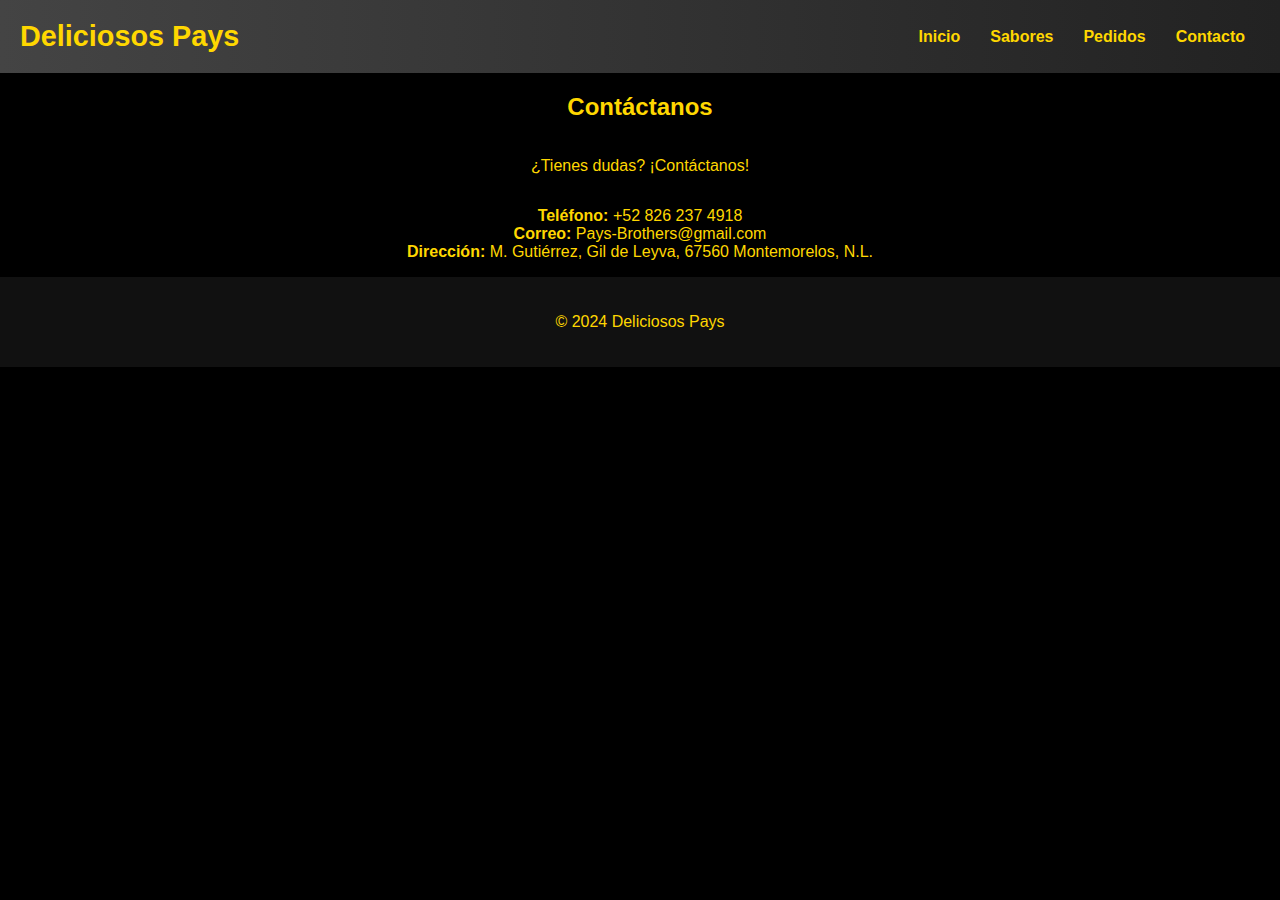
<file: contacto.html>
<!DOCTYPE html>
<html lang="es">
<head>
    <meta charset="UTF-8">
    <meta name="viewport" content="width=device-width, initial-scale=1.0">
    <title>Contacto | Deliciosos Pays</title>
    <link rel="stylesheet" href="estilo.css">
    <style>
        main {
            text-align: center; /* Centra el texto */
            display: flex;
            flex-direction: column;
            align-items: center; /* Centra todo horizontalmente */
            justify-content: center; /* Centra verticalmente si es necesario */
        }
        main ul {
            list-style: none; /* Elimina los estilos de lista */
            padding: 0;
        }
    </style>
</head>
<body>
    <header>
        <h1>Deliciosos Pays</h1>
        <nav>
            <ul>
                <li><a href="index.html">Inicio</a></li>
                <li><a href="sabores.html">Sabores</a></li>
                <li><a href="pedidos.html">Pedidos</a></li>
                <li><a href="contacto.html">Contacto</a></li>
            </ul>
        </nav>
    </header>
    <main>
        <h2>Contáctanos</h2>
        <p>¿Tienes dudas? ¡Contáctanos!</p>
        <ul>
            <li><strong>Teléfono:</strong> +52 826 237 4918</li>
            <li><strong>Correo:</strong> Pays-Brothers@gmail.com</li>
            <li><strong>Dirección:</strong> M. Gutiérrez, Gil de Leyva, 67560 Montemorelos, N.L.</li>
        </ul>
    </main>
    <footer>
        <p>&copy; 2024 Deliciosos Pays</p>
    </footer>
</body>
</html>
</file>
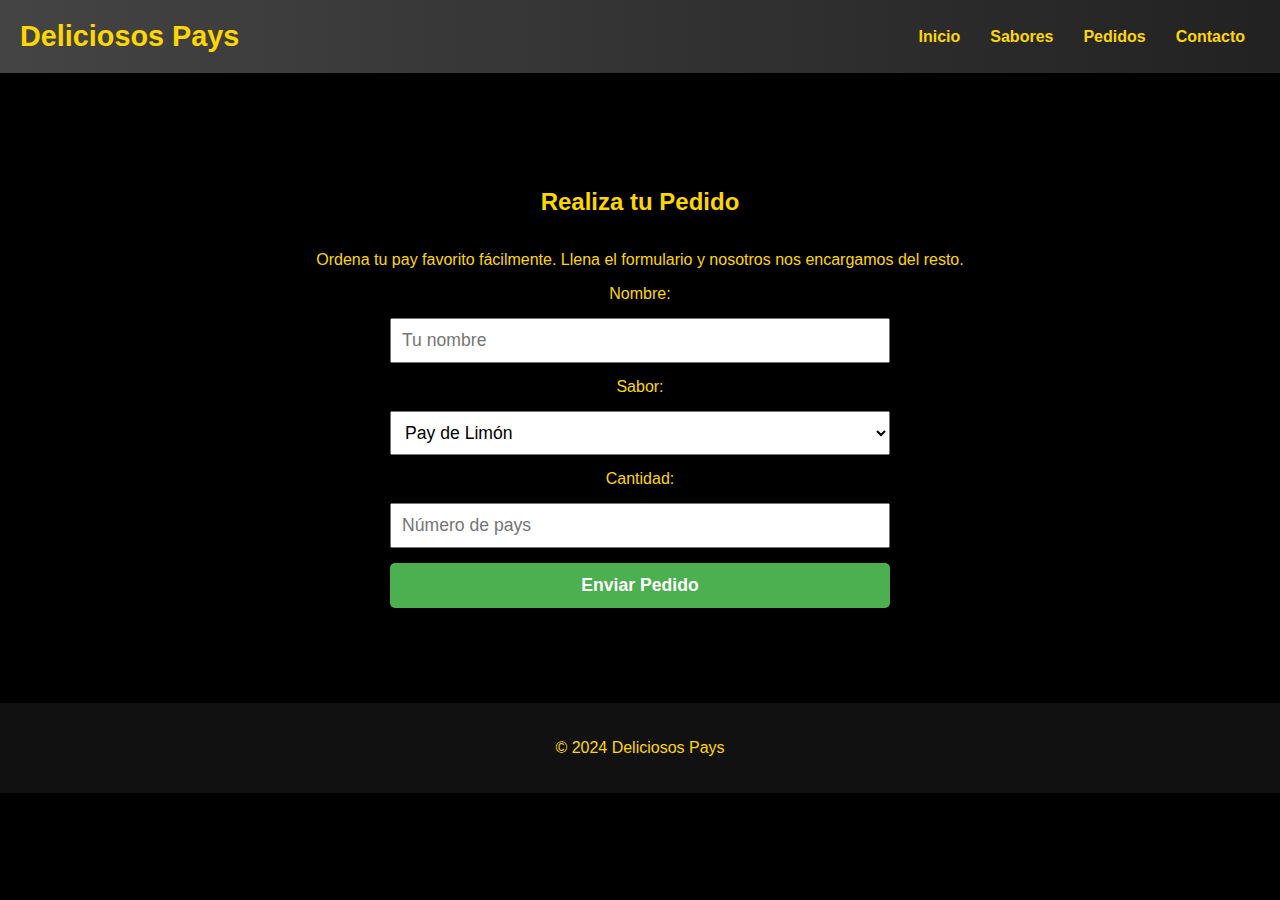
<file: pedidos.html>
<!DOCTYPE html>
<html lang="es">
<head>
    <meta charset="UTF-8">
    <meta name="viewport" content="width=device-width, initial-scale=1.0">
    <title>Pedidos | Deliciosos Pays</title>
    <link rel="stylesheet" href="estilo.css">
    <style>
        /* Estilo mínimo para centrar el contenido y ajustar el tamaño del formulario */
        main {
            display: flex;
            justify-content: center;
            align-items: center;
            flex-direction: column;
            text-align: center;
            min-height: 70vh; /* Centrado vertical */
        }

        form {
            display: flex;
            flex-direction: column;
            align-items: center;
            gap: 15px; /* Espacio entre elementos */
            width: 100%;
            max-width: 500px; /* Aumenté el tamaño máximo */
        }

        input, select, button {
            width: 100%; /* Ajusta al tamaño del formulario */
            box-sizing: border-box; /* Incluye padding y borde */
            font-size: 1.1rem; /* Aumenta el tamaño del texto */
            padding: 10px; /* Añade espacio interno */
        }

        button {
            cursor: pointer;
            background-color: #4CAF50;
            color: white;
            border: none;
            border-radius: 5px;
            font-weight: bold;
            padding: 12px; /* Botón más grande */
            transition: background-color 0.3s ease;
        }

        button:hover {
            background-color: #45a049;
        }
    </style>
</head>
<body>
    <header>
        <h1>Deliciosos Pays</h1>
        <nav>
            <ul>
                <li><a href="index.html">Inicio</a></li>
                <li><a href="sabores.html">Sabores</a></li>
                <li><a href="pedidos.html">Pedidos</a></li>
                <li><a href="contacto.html">Contacto</a></li>
            </ul>
        </nav>
    </header>

    <main>
        <h2>Realiza tu Pedido</h2>
        <p>Ordena tu pay favorito fácilmente. Llena el formulario y nosotros nos encargamos del resto.</p>
        <form action="#" method="post">
            <label for="nombre">Nombre:</label>
            <input type="text" id="nombre" name="nombre" placeholder="Tu nombre" required>
            
            <label for="sabor">Sabor:</label>
            <select id="sabor" name="sabor">
                <option>Pay de Limón</option>
                <option>Pay de Chocolate</option>
                <option>Pay de Fresa</option>
                <option>Pay de Mango</option>
                <option>Pay de Queso</option>
                <option>Pay de Zarzamora</option>
                <option>Pay de Manzana</option>
                <option>Pay de Piña</option>
                <option>Pay de Coco</option>
                <option>Pay de Durazno</option>
                <option>Pay de Nuez</option>
                <option>Pay de Platano</option>
                <option>Pay de Almendra</option>
                <option>Pay de Cafe</option>
                <option>Pay de Frutos Rojos</option>
            </select>

            <label for="cantidad">Cantidad:</label>
            <input type="number" id="cantidad" name="cantidad" min="1" placeholder="Número de pays" required>
            
            <button type="submit">Enviar Pedido</button>
        </form>
    </main>

    <footer>
        <p>&copy; 2024 Deliciosos Pays</p>
    </footer>
</body>
</html>
</file>
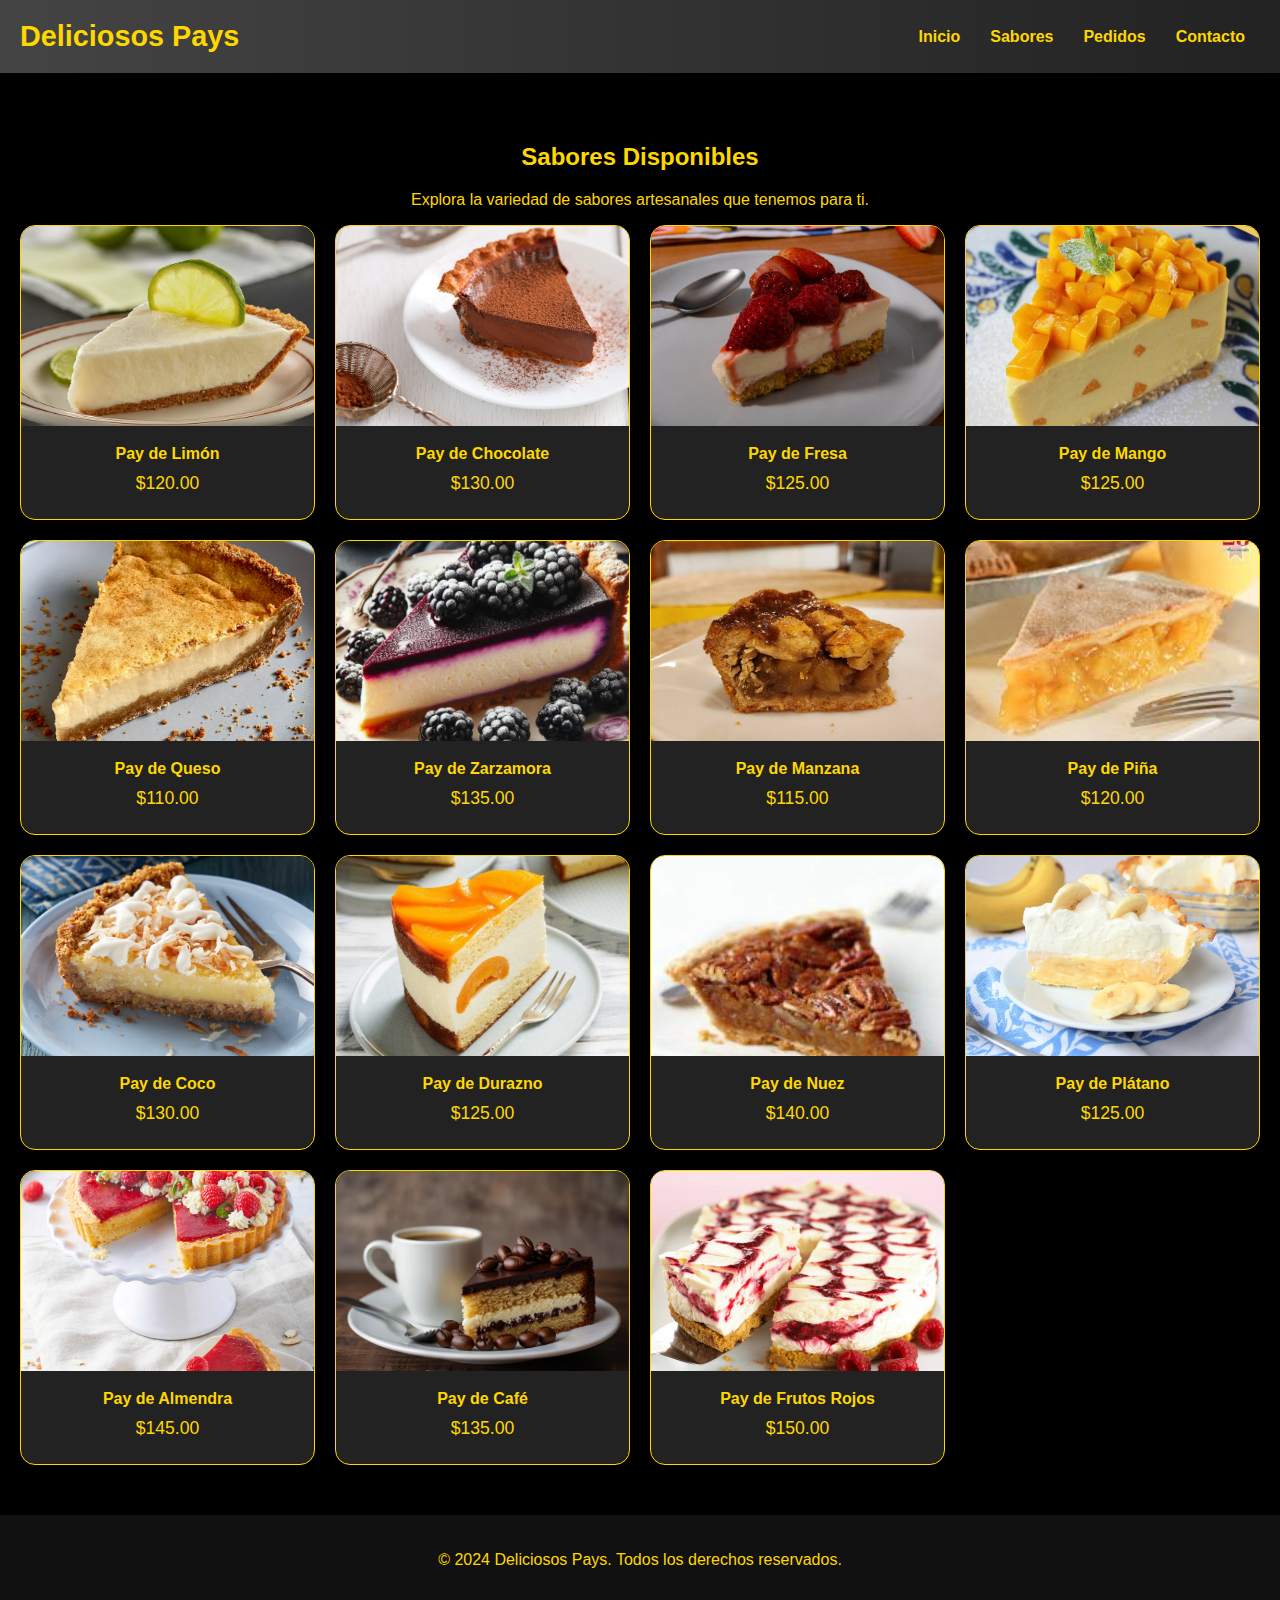
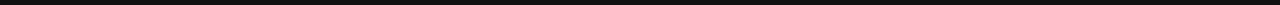
<file: sabores.html>
<!DOCTYPE html>
<html lang="es">
<head>
    <meta charset="UTF-8">
    <meta name="viewport" content="width=device-width, initial-scale=1.0">
    <title>Sabores | Deliciosos Pays</title>
    <link rel="stylesheet" href="estilo.css">
</head>
<body>
    <header>
        <h1>Deliciosos Pays</h1>
        <nav>
            <ul>
                <li><a href="index.html">Inicio</a></li>
                <li><a href="sabores.html">Sabores</a></li>
                <li><a href="pedidos.html">Pedidos</a></li>
                <li><a href="contacto.html">Contacto</a></li>
            </ul>
        </nav>
    </header>

    <main>
        <section class="sabores">
            <h2>Sabores Disponibles</h2>
            <p>Explora la variedad de sabores artesanales que tenemos para ti.</p>
            <div class="grid">
                <!-- Pay de Limón -->
                <div class="item">
                    <img src="limon.jpg" alt="Pay de Limón">
                    <div class="content">
                        <h4>Pay de Limón</h4>
                        <p>$120.00</p>
                    </div>
                </div>
                <!-- Pay de Chocolate -->
                <div class="item">
                    <img src="chocolate.jpg" alt="Pay de Chocolate">
                    <div class="content">
                        <h4>Pay de Chocolate</h4>
                        <p>$130.00</p>
                    </div>
                </div>
                <!-- Pay de Fresa -->
                <div class="item">
                    <img src="fresa.jpg" alt="Pay de Fresa">
                    <div class="content">
                        <h4>Pay de Fresa</h4>
                        <p>$125.00</p>
                    </div>
                </div>
                <!-- Pay de Mango -->
                <div class="item">
                    <img src="mango.jpg" alt="Pay de Mango">
                    <div class="content">
                        <h4>Pay de Mango</h4>
                        <p>$125.00</p>
                    </div>
                </div>
                <!-- Pay de Queso -->
                <div class="item">
                    <img src="queso.jpg" alt="Pay de Queso">
                    <div class="content">
                        <h4>Pay de Queso</h4>
                        <p>$110.00</p>
                    </div>
                </div>
                <!-- Pay de Zarzamora -->
                <div class="item">
                    <img src="zarzamora.jpg" alt="Pay de Zarzamora">
                    <div class="content">
                        <h4>Pay de Zarzamora</h4>
                        <p>$135.00</p>
                    </div>
                </div>
                <!-- Pay de Manzana -->
                <div class="item">
                    <img src="manzana.jpg" alt="Pay de Manzana">
                    <div class="content">
                        <h4>Pay de Manzana</h4>
                        <p>$115.00</p>
                    </div>
                </div>
                <!-- Pay de Piña -->
                <div class="item">
                    <img src="piina.jpg" alt="Pay de Piña">
                    <div class="content">
                        <h4>Pay de Piña</h4>
                        <p>$120.00</p>
                    </div>
                </div>
                <!-- Pay de Coco -->
                <div class="item">
                    <img src="coco.jpg" alt="Pay de Coco">
                    <div class="content">
                        <h4>Pay de Coco</h4>
                        <p>$130.00</p>
                    </div>
                </div>
                <!-- Pay de Durazno -->
                <div class="item">
                    <img src="durazno.jpg" alt="Pay de Durazno">
                    <div class="content">
                        <h4>Pay de Durazno</h4>
                        <p>$125.00</p>
                    </div>
                </div>
                <!-- Pay de Nuez -->
                <div class="item">
                    <img src="nuez.jpg" alt="Pay de Nuez">
                    <div class="content">
                        <h4>Pay de Nuez</h4>
                        <p>$140.00</p>
                    </div>
                </div>
                <!-- Pay de Plátano -->
                <div class="item">
                    <img src="platano.jpg" alt="Pay de Plátano">
                    <div class="content">
                        <h4>Pay de Plátano</h4>
                        <p>$125.00</p>
                    </div>
                </div>
                <!-- Pay de Almendra -->
                <div class="item">
                    <img src="almendra.jpg" alt="Pay de Almendra">
                    <div class="content">
                        <h4>Pay de Almendra</h4>
                        <p>$145.00</p>
                    </div>
                </div>
                <!-- Pay de Café -->
                <div class="item">
                    <img src="cafe.jpg" alt="Pay de Café">
                    <div class="content">
                        <h4>Pay de Café</h4>
                        <p>$135.00</p>
                    </div>
                </div>
                <!-- Pay de Frutos Rojos -->
                <div class="item">
                    <img src="frutosrojos.jpg" alt="Pay de Frutos Rojos">
                    <div class="content">
                        <h4>Pay de Frutos Rojos</h4>
                        <p>$150.00</p>
                    </div>
                </div>
            </div>
        </section>
    </main>

    <footer>
        <p>&copy; 2024 Deliciosos Pays. Todos los derechos reservados.</p>
    </footer>
</body>
</html>
</file>
<file: estilo.css>
body {
    font-family: 'Poppins', sans-serif;
    margin: 0;
    padding: 0;
    color: #FFD700;
    background: #000000;
}
header {
    background: linear-gradient(90deg, #444444, #222222);
    padding: 20px;
    display: flex;
    justify-content: space-between;
    align-items: center;
    color: #FFD700;
    box-shadow: 0 4px 8px rgba(0, 0, 0, 0.2);
}
header h1 {
    margin: 0;
    font-size: 1.8rem;
}
nav ul {
    list-style: none;
    margin: 0;
    padding: 0;
    display: flex;
}
nav ul li {
    margin: 0 15px;
}
nav ul li a {
    color: #FFD700;
    text-decoration: none;
    font-weight: bold;
    transition: color 0.3s ease;
}
nav ul li a:hover {
    color: #FFA500;
}
.hero {
    text-align: center;
    background: url('pay.jpg') no-repeat center center/cover;
    color: #FFD700;
    padding: 120px 20px;
    position: relative;
    overflow: hidden;
}
.hero::after {
    content: '';
    position: absolute;
    top: 0;
    left: 0;
    width: 100%;
    height: 100%;
    background: rgba(0, 0, 0, 0.6);
    z-index: 1;
}
.hero h2, .hero p, .hero button {
    position: relative;
    z-index: 2;
}
.hero h2 {
    font-size: 3rem;
    margin: 0;
}
.hero p {
    font-size: 1.2rem;
    margin: 20px 0;
}
.hero button {
    background: #FFA500;
    color: #000000;
    border: none;
    padding: 10px 20px;
    font-size: 1rem;
    cursor: pointer;
    border-radius: 5px;
    box-shadow: 0 4px 6px rgba(0, 0, 0, 0.1);
}
.hero button:hover {
    background: #FFD700;
}
.sabores {
    padding: 50px 20px;
    text-align: center;
}
.sabores h3 {
    font-size: 2.5rem;
    margin-bottom: 30px;
    color: #FFD700;
}
.sabores .grid {
    display: grid;
    grid-template-columns: repeat(auto-fit, minmax(250px, 1fr));
    gap: 20px;
}
.sabores .grid .item {
    border: 1px solid #FFD700;
    border-radius: 15px;
    overflow: hidden;
    box-shadow: 0 4px 6px rgba(0, 0, 0, 0.1);
    background: #222222;
    transition: transform 0.3s ease, box-shadow 0.3s ease;
}
.sabores .grid .item:hover {
    transform: translateY(-10px);
    box-shadow: 0 8px 12px rgba(0, 0, 0, 0.2);
}
.sabores .grid img {
    width: 100%;
    height: 200px;
    object-fit: cover;
}
.sabores .grid .content {
    padding: 15px;
}
.sabores .grid .content h4 {
    margin: 0 0 10px;
    color: #FFD700;
}
.sabores .grid .content p {
    font-size: 1.1rem;
    color: #FFD700;
    margin: 0 0 10px;
}
.sabores .grid .content button {
    background: #FFA500;
    color: #000000;
    border: none;
    padding: 10px 15px;
    cursor: pointer;
    border-radius: 5px;
    font-weight: bold;
}
.sabores .grid .content button:hover {
    background: #FFD700;
}
.info-extra {
    background: #333333;
    color: #FFD700;
    padding: 50px 20px;
    text-align: center;
}
.info-extra h4 {
    font-size: 2rem;
    margin: 0 0 20px;
}
.info-extra p {
    font-size: 1.2rem;
    line-height: 1.5;
    margin: 0 0 20px;
}
footer {
    background: #111111;
    color: #FFD700;
    padding: 20px;
    text-align: center;
}
footer a {
    color: #FFA500;
    text-decoration: none;
}
footer a:hover {
    text-decoration: underline;
}
</file>
